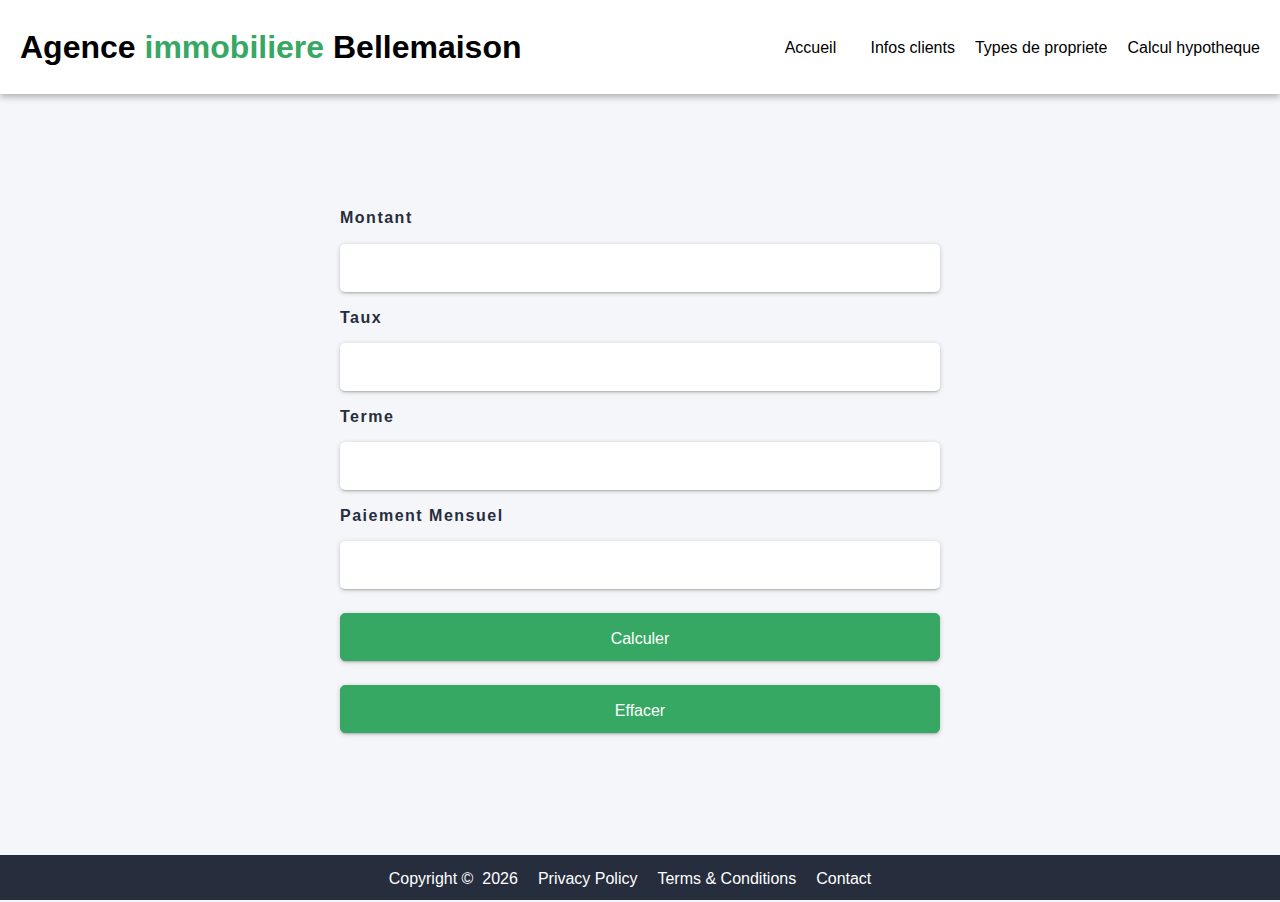
<file: calculhypotheque.html>
<!DOCTYPE html>
<html lang="en">

<head>
  <meta charset="UTF-8">
  <meta http-equiv="X-UA-Compatible" content="IE=edge">
  <meta name="viewport" content="width=device-width, initial-scale=1.0">
  <meta name="description" content="Agence immobiliere Bellemaison - Acheter une maison, une propriete de vos reves.">
  <meta name="keywords" content="maison,condo,duplex, propriete">
  <meta name="author" content="Brian Gotti">
  <title>Agence Immobiliere Bellemaison - Calcul hypotheque</title>
  <link rel="stylesheet" href="css/style.css">
</head>

<!-- Nav -->

<body class="formflex">
  <nav>
    <div class="container">
      <header>
        <h1><a href="index.html">Agence <span class="green">immobiliere</span> Bellemaison</a></h1>
        <div class="hamburger">
          <div class="line"></div>
          <div class="line"></div>
          <div class="line"></div>
        </div>

      </header>

      <ul class="menu">
        <li><a href="index.html">Accueil</a></li>
        <li><a href="infosclients.html">Infos clients</a></li>
        <li><a href="typesdeproprietes.html">Types de propriete</a></li>
        <li><a href="calculhypotheque.html">Calcul hypotheque</a></li>
      </ul>
    </div>

  </nav>

  <!-- Nav -->

  <!-- Form -->

  <form name="formulaire" action="#">
    <label for="montant">Montant</label>
    <input type="text" size="35" name="montant" required>

    <label for="taux">Taux</label>
    <input type="text" size="35" name="taux" required>

    <label for="terme">Terme</label>
    <input type="text" size="35" name="terme" required>

    <label for="paye_mensuel">Paiement Mensuel</label>
    <input type="text" size="35" name="paye_mensuel">

    <input type="button" class="button" value="Calculer" onclick="calculer(this.form);">
    <input type="button" class="button" name="Effacer" value="Effacer" onclick="this.form.reset();">

  </form>

  <!-- Form -->

  <!-- Footer -->

  <footer>
    <div class="container">
      <p>Copyright &copy; &nbsp;<span id="annee"></span></p>
      <ul class="footer__menu">
        <li><a href="privacypolicy.html">Privacy Policy</a></li>
        <li><a href="termsandconditions.html">Terms & Conditions</a></li>
        <li><a href="contact.html">Contact</a></li>
      </ul>
    </div>
  </footer>

  <!-- Footer -->

  <script src="js/calculhypotheque.js"></script>
</body>

</html>
</file>
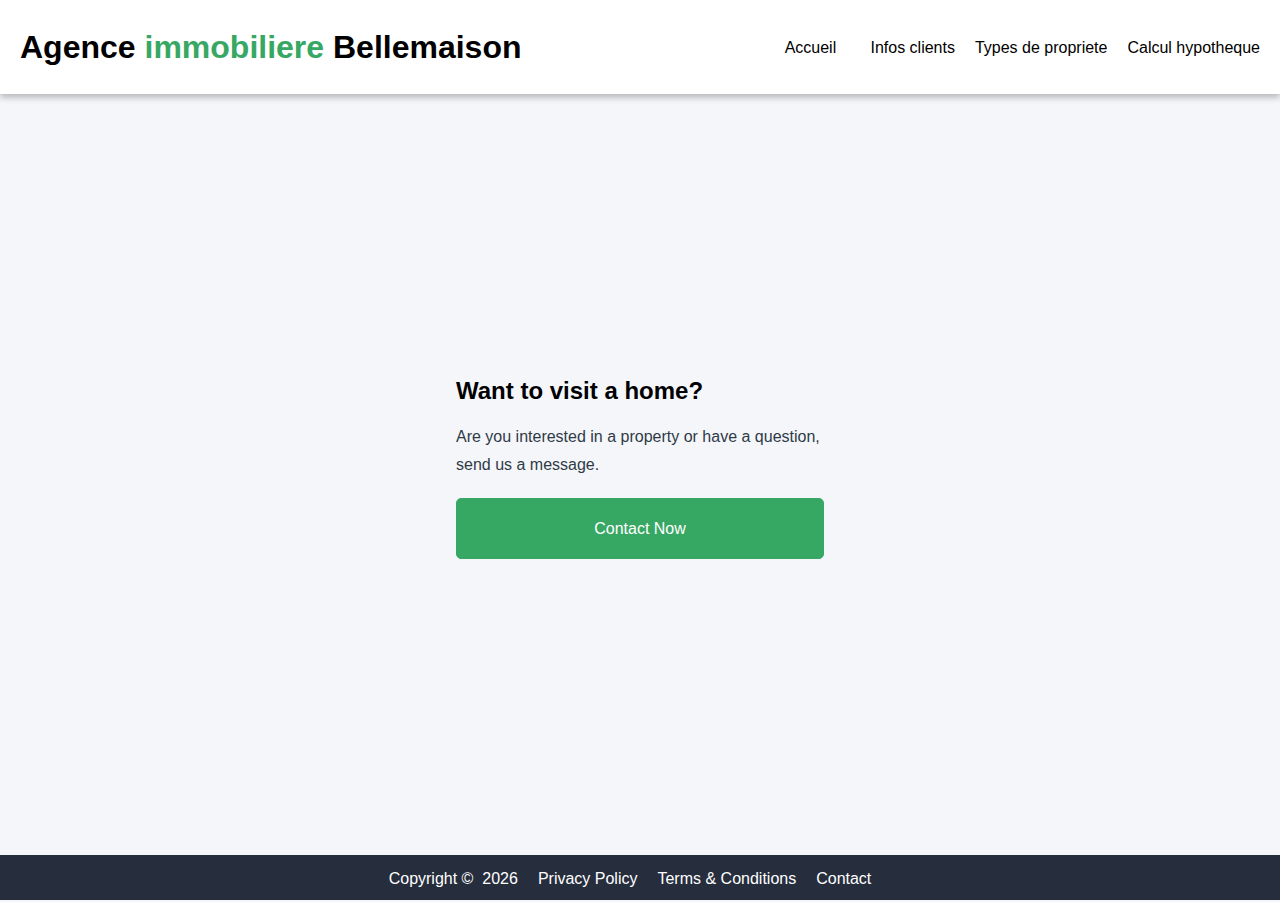
<file: contact.html>
<!DOCTYPE html>
<html lang="en">

<head>
  <meta charset="UTF-8">
  <meta http-equiv="X-UA-Compatible" content="IE=edge">
  <meta name="viewport" content="width=device-width, initial-scale=1.0">
  <meta name="description" content="Agence immobiliere Bellemaison - Acheter une maison, une propriete de vos reves.">
  <meta name="keywords" content="maisons,condos,duplex,unifamiliales,propriete">
  <meta name="author" content="Brian Gotti">
  <title>Agence Immobiliere Bellemaison - Contact</title>
  <link rel="stylesheet" href="css/style.css">
</head>

<!-- Nav -->

<body class="formflex">
  <nav>
  <div class="container">
      <header>
        <h1><a href="index.html">Agence <span class="green">immobiliere</span> Bellemaison</a></h1>
        <div class="hamburger">
          <div class="line"></div>
          <div class="line"></div>
          <div class="line"></div>
        </div>

      </header>

      <ul class="menu">
        <li><a href="index.html">Accueil</a></li>
        <li><a href="infosclients.html">Infos clients</a></li>
        <li><a href="typesdeproprietes.html">Types de propriete</a></li>
        <li><a href="calculhypotheque.html">Calcul hypotheque</a></li>
      </ul>
    </div>


  </nav>

  <!-- Nav -->

  <!-- Contact -->

  <div class="contact">
      <h2>Want to visit a home?</h2>
        <p>Are you interested in a property or have a question, send us a message.</p>
        <a class="button" href="mailto:info@bellemaison.com">Contact Now</a>
  </div>


  <!-- Contact -->

  <!-- Footer -->

  <footer>
    <div class="container">
      <p>Copyright &copy; &nbsp;<span id="annee"></span></p>
      <ul class="footer__menu">
        <li><a href="privacypolicy.html">Privacy Policy</a></li>
        <li><a href="termsandconditions.html">Terms & Conditions</a></li>
        <li><a href="contact.html">Contact</a></li>
      </ul>
    </div>
  </footer>

  <!-- Footer -->

  <script src="js/formulaire.js"></script>

</body>

</html>
</file>
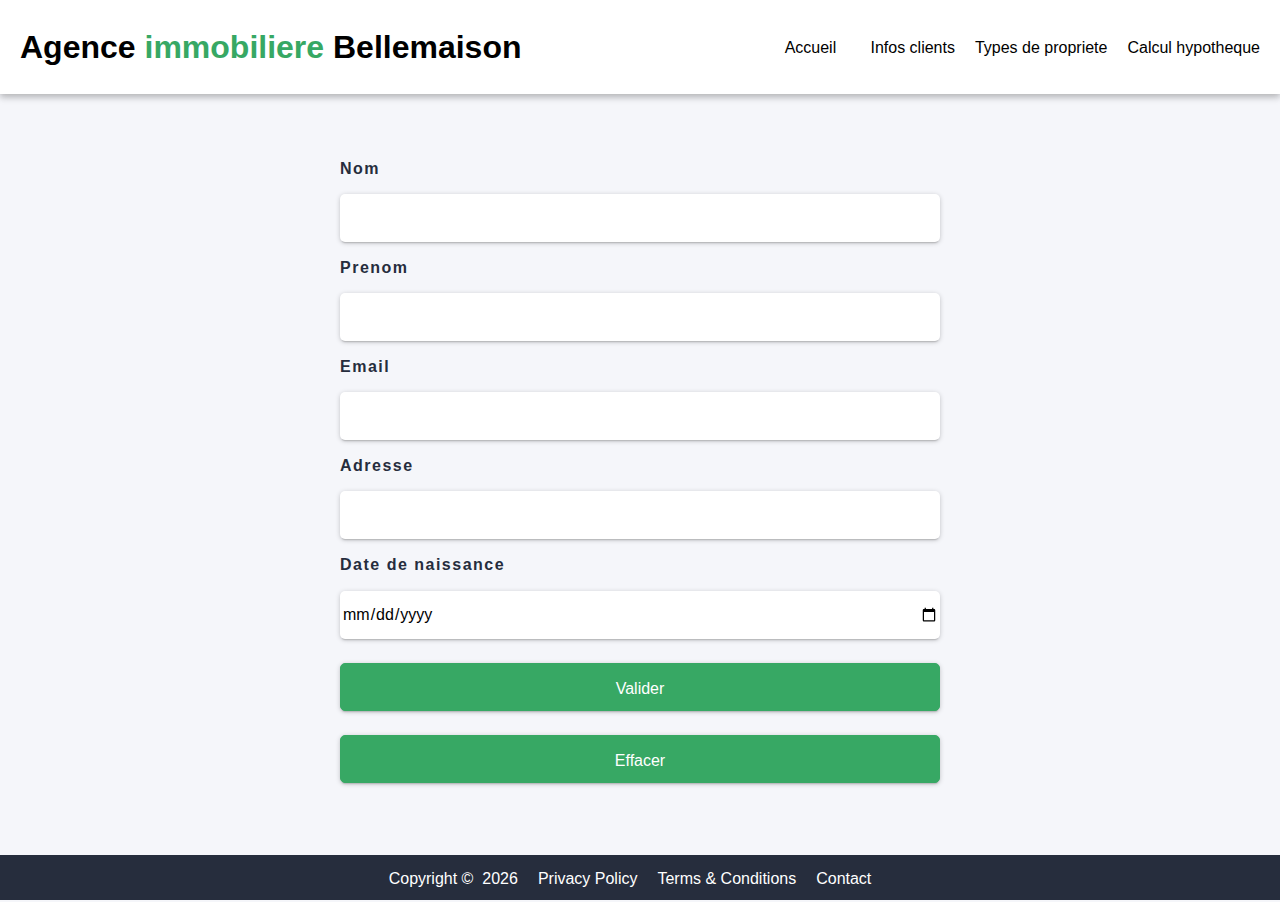
<file: infosclients.html>
<!DOCTYPE html>
<html lang="en">

<head>
  <meta charset="UTF-8">
  <meta http-equiv="X-UA-Compatible" content="IE=edge">
  <meta name="viewport" content="width=device-width, initial-scale=1.0">
  <meta name="description" content="Agence immobiliere Bellemaison - Acheter une maison, une propriete de vos reves.">
  <meta name="keywords" content="maisons,condos,duplex,unifamiliales,propriete">
  <meta name="author" content="Brian Gotti">
  <title>Agence Immobiliere Bellemaison - Infos Clients</title>
  <link rel="stylesheet" href="css/style.css">
</head>

<!-- Nav -->

<body class="formflex">
  <nav>
    <div class="container">
      <header>
        <h1><a href="index.html">Agence <span class="green">immobiliere</span> Bellemaison</a></h1>
        <div class="hamburger">
          <div class="line"></div>
          <div class="line"></div>
          <div class="line"></div>
        </div>

      </header>

      <ul class="menu">
        <li><a href="index.html">Accueil</a></li>
        <li><a href="infosclients.html">Infos clients</a></li>
        <li><a href="typesdeproprietes.html">Types de propriete</a></li>
        <li><a href="calculhypotheque.html">Calcul hypotheque</a></li>
      </ul>
    </div>


  </nav>

  <!-- Nav -->

  <!-- Formulaire -->

  <form name="formulaire" action="#">
    <label for="nom">Nom</label>
    <input type="text" size="35" name="nom" required>

    <label for="prenom">Prenom</label>
    <input type="text" size="35" name="prenom" required>

    <label for="email">Email</label>
    <input type="email" size="35" name="email" required>

    <label for="adresse">Adresse</label>
    <input type="text" size="35" name="adresse" required>

    <label for="datenaissance">Date de naissance</label>
    <input type="date" size="35" name="datenaissance" required>

    <input type="button" class="button" value="Valider" onclick="confirmer(this.form);">
    <input type="button" class="button" name="Effacer" value="Effacer" onclick="this.form.reset();">
  </form>

  <!-- Formulaire -->

  <!-- Footer -->

  <footer>
    <div class="container">
      <p>Copyright &copy; &nbsp;<span id="annee"></span></p>
      <ul class="footer__menu">
        <li><a href="privacypolicy.html">Privacy Policy</a></li>
        <li><a href="termsandconditions.html">Terms & Conditions</a></li>
        <li><a href="contact.html">Contact</a></li>
      </ul>
    </div>
  </footer>

  <!-- Footer -->

  <script src="js/formulaire.js"></script>

</body>

</html>
</file>
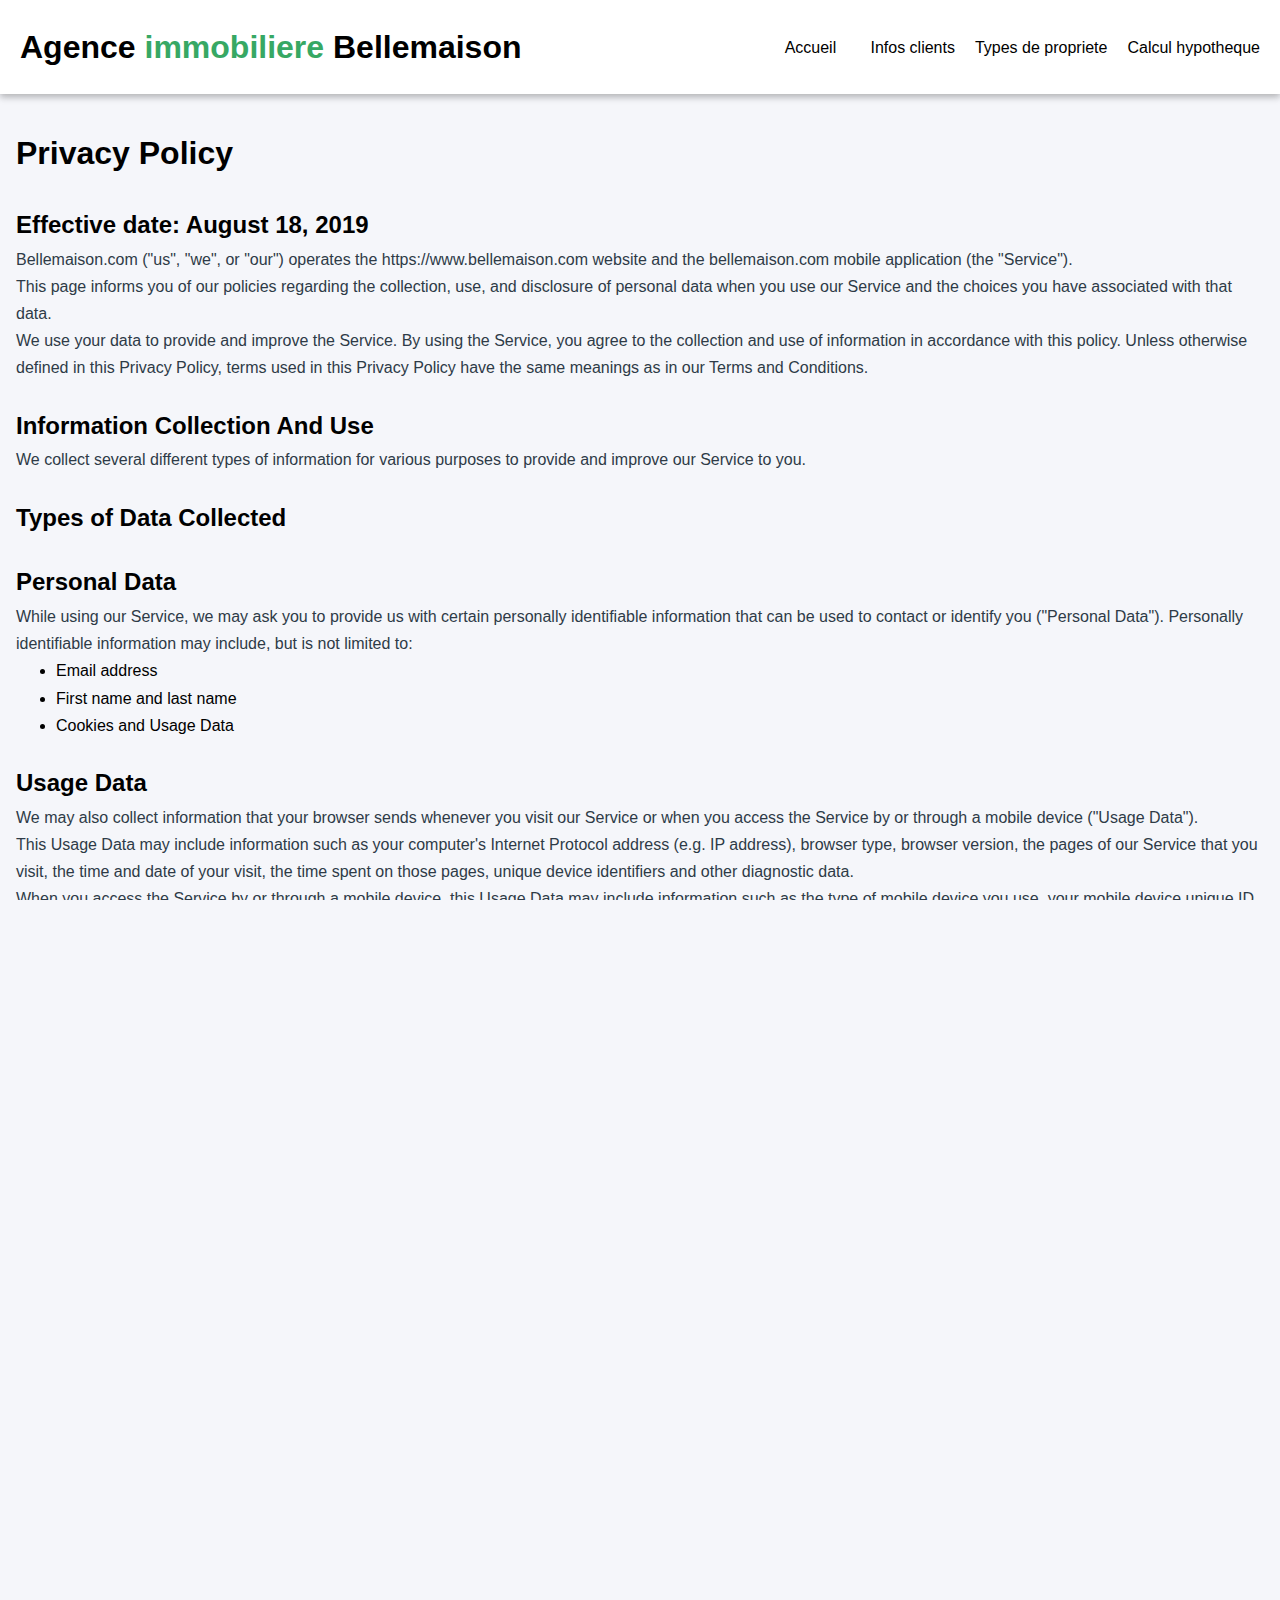
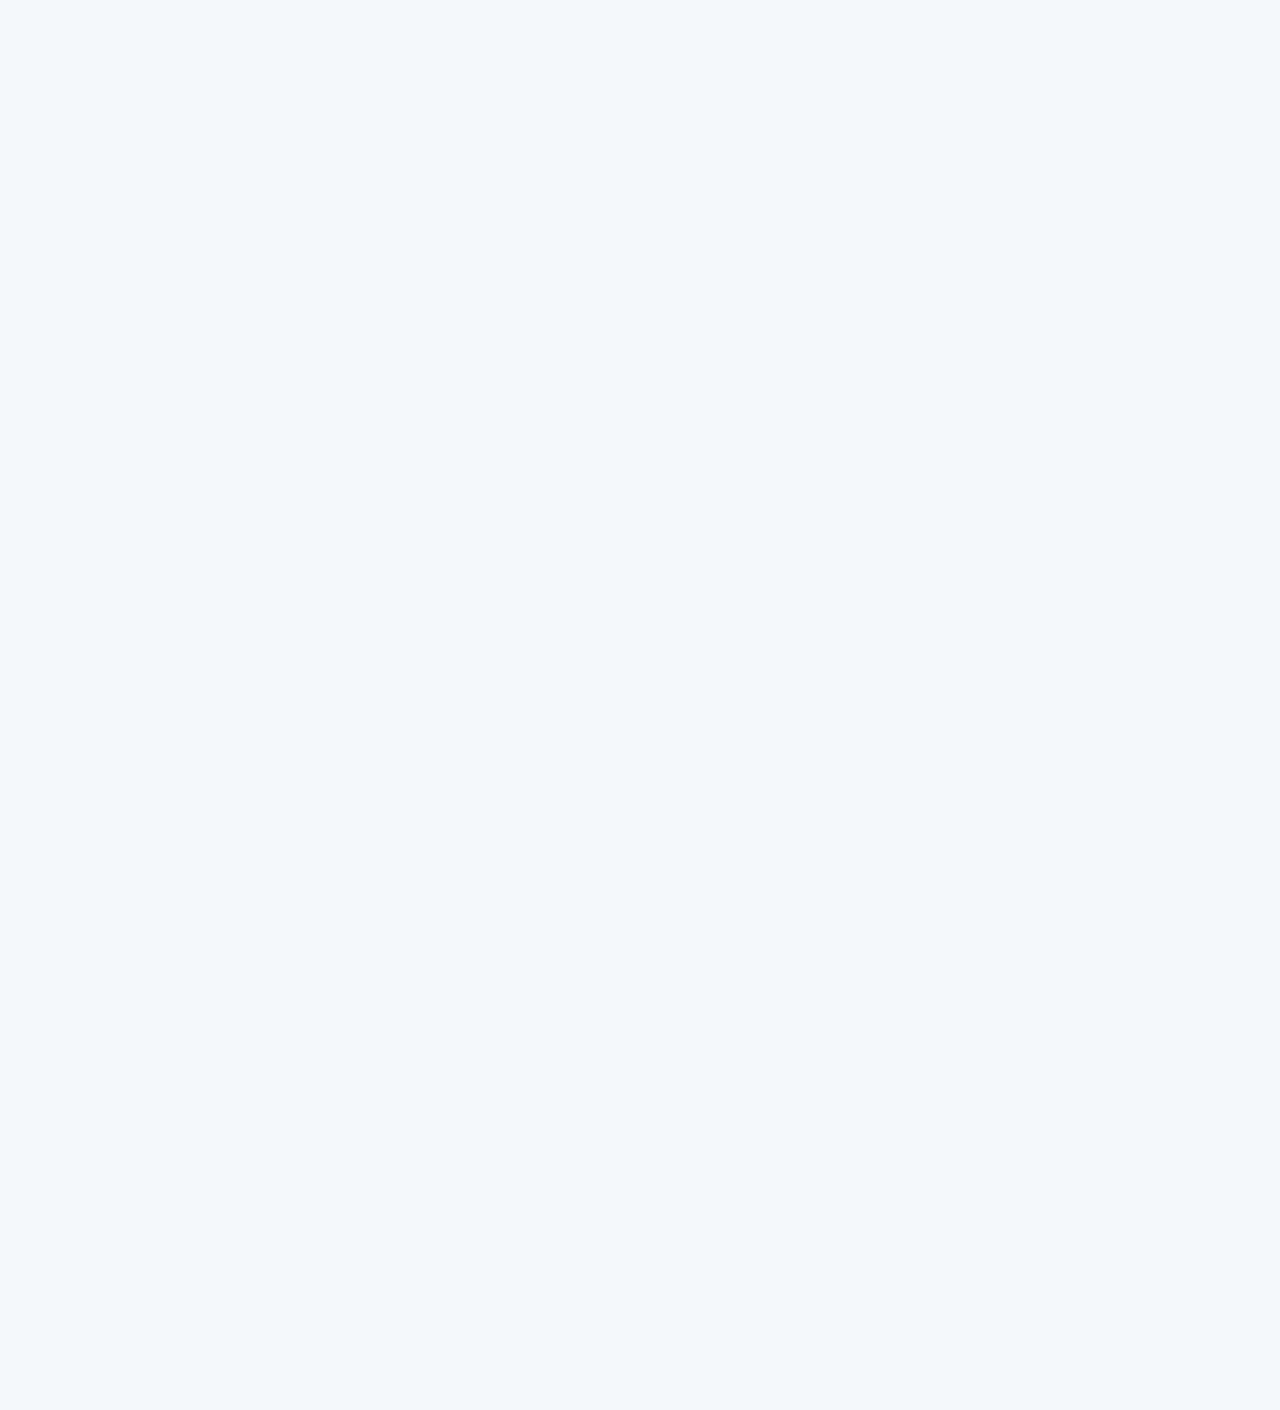
<file: privacypolicy.html>
<!DOCTYPE html>
<html lang="en">

<head>
  <meta charset="UTF-8">
  <meta http-equiv="X-UA-Compatible" content="IE=edge">
  <meta name="viewport" content="width=device-width, initial-scale=1.0">
  <meta name="description" content="Agence immobiliere Bellemaison - Acheter une maison, une propriete de vos reves.">
  <meta name="keywords" content="maisons,condos,duplex,unifamiliales,propriete">
  <meta name="author" content="Brian Gotti">
  <title>Agence Immobiliere Bellemaison - Privacy Policy</title>
  <link rel="stylesheet" href="css/style.css">
</head>

<!-- Nav -->

<body class="formflex">
  <nav>
   <div class="container">
      <header>
        <h1><a href="index.html">Agence <span class="green">immobiliere</span> Bellemaison</a></h1>
        <div class="hamburger">
          <div class="line"></div>
          <div class="line"></div>
          <div class="line"></div>
        </div>

      </header>

      <ul class="menu">
        <li><a href="index.html">Accueil</a></li>
        <li><a href="infosclients.html">Infos clients</a></li>
        <li><a href="typesdeproprietes.html">Types de propriete</a></li>
        <li><a href="calculhypotheque.html">Calcul hypotheque</a></li>
      </ul>
    </div>


  </nav>

  <!-- Nav -->

  <!-- Privacy Policy -->


  <div class="terms">

  <h1 class="center">Privacy Policy</h1>


  <h2><strong>Effective date: August 18, 2019</strong></h2>


  <p>Bellemaison.com ("us", "we", or "our") operates the  https://www.bellemaison.com website and the bellemaison.com mobile application (the "Service").</p>

  <p>This page informs you of our policies regarding the collection, use, and disclosure of personal data when you use our Service and the choices you have associated with that data.</p>

  <p>We use your data to provide and improve the Service. By using the Service, you agree to the collection and use of information in accordance with this policy. Unless otherwise defined in this Privacy Policy, terms used in this Privacy Policy have the same meanings as in our Terms and Conditions.</p>


  <h2>Information Collection And Use</h2>

  <p>We collect several different types of information for various purposes to provide and improve our Service to you.</p>

  <h2>Types of Data Collected</h2>

  <h2>Personal Data</h2>

  <p>While using our Service, we may ask you to provide us with certain personally identifiable information that can be used to contact or identify you ("Personal Data"). Personally identifiable information may include, but is not limited to:</p>

  <ul>
  <li>Email address</li><li>First name and last name</li><li>Cookies and Usage Data</li>
  </ul>

  <h2>Usage Data</h2>

  <p>We may also collect information that your browser sends whenever you visit our Service or when you access the Service by or through a mobile device ("Usage Data").</p>
  <p>This Usage Data may include information such as your computer's Internet Protocol address (e.g. IP address), browser type, browser version, the pages of our Service that you visit, the time and date of your visit, the time spent on those pages, unique device identifiers and other diagnostic data.</p>
  <p>When you access the Service by or through a mobile device, this Usage Data may include information such as the type of mobile device you use, your mobile device unique ID, the IP address of your mobile device, your mobile operating system, the type of mobile Internet browser you use, unique device identifiers and other diagnostic data.</p>

  <h2>Tracking & Cookies Data</h2>
  <p>We use cookies and similar tracking technologies to track the activity on our Service and hold certain information.</p>
  <p>Cookies are files with small amount of data which may include an anonymous unique identifier. Cookies are sent to your browser from a website and stored on your device. Tracking technologies also used are beacons, tags, and scripts to collect and track information and to improve and analyze our Service.</p>
  <p>You can instruct your browser to refuse all cookies or to indicate when a cookie is being sent. However, if you do not accept cookies, you may not be able to use some portions of our Service.</p>
  <p>Examples of Cookies we use:</p>
  <ul>
      <li><strong>Session Cookies.</strong> We use Session Cookies to operate our Service.</li>
      <li><strong>Preference Cookies.</strong> We use Preference Cookies to remember your preferences and various settings.</li>
      <li><strong>Security Cookies.</strong> We use Security Cookies for security purposes.</li>
  </ul>

  <h2>Use of Data</h2>

  <p>Briangotti.com uses the collected data for various purposes:</p>
  <ul>
      <li>To provide and maintain the Service</li>
      <li>To notify you about changes to our Service</li>
      <li>To allow you to participate in interactive features of our Service when you choose to do so</li>
      <li>To provide customer care and support</li>
      <li>To provide analysis or valuable information so that we can improve the Service</li>
      <li>To monitor the usage of the Service</li>
      <li>To detect, prevent and address technical issues</li>
  </ul>

  <h2>Transfer Of Data</h2>
  <p>Your information, including Personal Data, may be transferred to — and maintained on — computers located outside of your state, province, country or other governmental jurisdiction where the data protection laws may differ than those from your jurisdiction.</p>
  <p>If you are located outside Canada and choose to provide information to us, please note that we transfer the data, including Personal Data, to Canada and process it there.</p>
  <p>Your consent to this Privacy Policy followed by your submission of such information represents your agreement to that transfer.</p>
  <p>Bellemaison.com will take all steps reasonably necessary to ensure that your data is treated securely and in accordance with this Privacy Policy and no transfer of your Personal Data will take place to an organization or a country unless there are adequate controls in place including the security of your data and other personal information.</p>

  <h2>Disclosure Of Data</h2>

  <h2>Legal Requirements</h2>
  <p>Bellemaison.com  may disclose your Personal Data in the good faith belief that such action is necessary to:</p>
  <ul>
      <li>To comply with a legal obligation</li>
      <li>To protect and defend the rights or property of Bellemaison.com </li>
      <li>To prevent or investigate possible wrongdoing in connection with the Service</li>
      <li>To protect the personal safety of users of the Service or the public</li>
      <li>To protect against legal liability</li>
  </ul>

  <h2>Security Of Data</h2>
  <p>The security of your data is important to us, but remember that no method of transmission over the Internet, or method of electronic storage is 100% secure. While we strive to use commercially acceptable means to protect your Personal Data, we cannot guarantee its absolute security.</p>

  <h2>Service Providers</h2>
  <p>We may employ third party companies and individuals to facilitate our Service ("Service Providers"), to provide the Service on our behalf, to perform Service-related services or to assist us in analyzing how our Service is used.</p>
  <p>These third parties have access to your Personal Data only to perform these tasks on our behalf and are obligated not to disclose or use it for any other purpose.</p>



  <h2>Links To Other Sites</h2>
  <p>Our Service may contain links to other sites that are not operated by us. If you click on a third party link, you will be directed to that third party's site. We strongly advise you to review the Privacy Policy of every site you visit.</p>
  <p>We have no control over and assume no responsibility for the content, privacy policies or practices of any third party sites or services.</p>


  <h2>Children's Privacy</h2>
  <p>Our Service does not address anyone under the age of 18 ("Children").</p>
  <p>We do not knowingly collect personally identifiable information from anyone under the age of 18. If you are a parent or guardian and you are aware that your Children has provided us with Personal Data, please contact us. If we become aware that we have collected Personal Data from children without verification of parental consent, we take steps to remove that information from our servers.</p>


  <h2>Changes To This Privacy Policy</h2>
  <p>We may update our Privacy Policy from time to time. We will notify you of any changes by posting the new Privacy Policy on this page.</p>
  <p>We will let you know via email and/or a prominent notice on our Service, prior to the change becoming effective and update the "effective date" at the top of this Privacy Policy.</p>
  <p>You are advised to review this Privacy Policy periodically for any changes. Changes to this Privacy Policy are effective when they are posted on this page.</p>


  <h2>Contact Us</h2>
  <p>If you have any questions about this Privacy Policy, please contact us:</p>
  <ul>
          <li>By email: info@bellemaison.com</li>
              <li>By visiting this page on our website: http://www.bellemaison.com/contact</li>
  </ul>



</div>
  <!-- Privacy Policy -->

  <!-- Footer -->

  <footer>
    <div class="container">
      <p>Copyright &copy; &nbsp;<span id="annee"></span></p>
      <ul class="footer__menu">
        <li><a href="privacypolicy.html">Privacy Policy</a></li>
        <li><a href="termsandconditions.html">Terms & Conditions</a></li>
        <li><a href="contact.html">Contact</a></li>
      </ul>
    </div>
  </footer>

  <!-- Footer -->

  <script src="js/formulaire.js"></script>

</body>

</html>
</file>
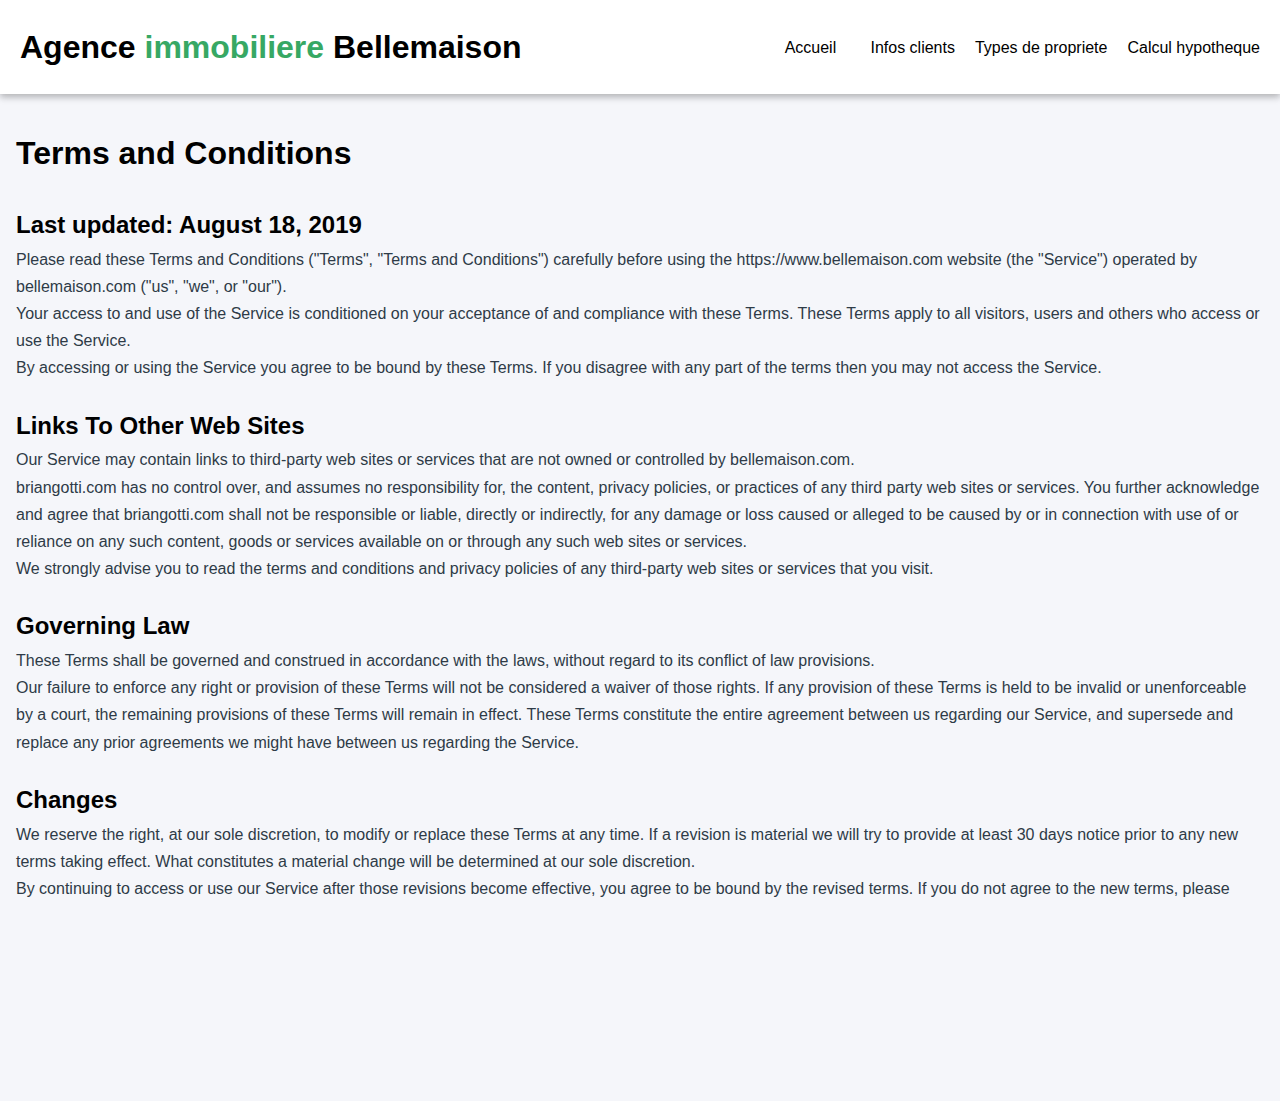
<file: termsandconditions.html>
<!DOCTYPE html>
<html lang="en">

<head>
  <meta charset="UTF-8">
  <meta http-equiv="X-UA-Compatible" content="IE=edge">
  <meta name="viewport" content="width=device-width, initial-scale=1.0">
  <meta name="description" content="Agence immobiliere Bellemaison - Acheter une maison, une propriete de vos reves.">
  <meta name="keywords" content="maisons,condos,duplex,unifamiliales,propriete">
  <meta name="author" content="Brian Gotti">
  <title>Agence Immobiliere Bellemaison - Terms and Conditions</title>
  <link rel="stylesheet" href="css/style.css">
</head>

<!-- Nav -->

<body class="formflex">
  <nav>
     <div class="container">
      <header>
        <h1><a href="index.html">Agence <span class="green">immobiliere</span> Bellemaison</a></h1>
        <div class="hamburger">
          <div class="line"></div>
          <div class="line"></div>
          <div class="line"></div>
        </div>

      </header>

      <ul class="menu">
        <li><a href="index.html">Accueil</a></li>
        <li><a href="infosclients.html">Infos clients</a></li>
        <li><a href="typesdeproprietes.html">Types de propriete</a></li>
        <li><a href="calculhypotheque.html">Calcul hypotheque</a></li>
      </ul>
    </div>


  </nav>

  <!-- Nav -->

  <!-- Terms and Conditions -->


  <div class="terms">

  <h1 class="center">Terms and Conditions</h1>


  <h2><strong>Last updated: August 18, 2019</strong></h2>


  <p>Please read these Terms and Conditions ("Terms", "Terms and Conditions") carefully before using the https://www.bellemaison.com website (the "Service") operated by bellemaison.com ("us", "we", or "our").</p>

  <p>Your access to and use of the Service is conditioned on your acceptance of and compliance with these Terms. These Terms apply to all visitors, users and others who access or use the Service.</p>

  <p>By accessing or using the Service you agree to be bound by these Terms. If you disagree with any part of the terms then you may not access the Service.</p>




  <h2>Links To Other Web Sites</h2>

  <p>Our Service may contain links to third-party web sites or services that are not owned or controlled by bellemaison.com.</p>

  <p>briangotti.com has no control over, and assumes no responsibility for, the content, privacy policies, or practices of any third party web sites or services. You further acknowledge and agree that briangotti.com shall not be responsible or liable, directly or indirectly, for any damage or loss caused or alleged to be caused by or in connection with use of or reliance on any such content, goods or services available on or through any such web sites or services.</p>

  <p>We strongly advise you to read the terms and conditions and privacy policies of any third-party web sites or services that you visit.</p>




  <h2>Governing Law</h2>

  <p>These Terms shall be governed and construed in accordance with the laws, without regard to its conflict of law provisions.</p>

  <p>Our failure to enforce any right or provision of these Terms will not be considered a waiver of those rights. If any provision of these Terms is held to be invalid or unenforceable by a court, the remaining provisions of these Terms will remain in effect. These Terms constitute the entire agreement between us regarding our Service, and supersede and replace any prior agreements we might have between us regarding the Service.</p>


  <h2>Changes</h2>

  <p>We reserve the right, at our sole discretion, to modify or replace these Terms at any time. If a revision is material we will try to provide at least 30 days notice prior to any new terms taking effect. What constitutes a material change will be determined at our sole discretion.</p>

  <p>By continuing to access or use our Service after those revisions become effective, you agree to be bound by the revised terms. If you do not agree to the new terms, please stop using the Service.</p>


  <h2>Contact Us</h2>

  <p>If you have any questions about these Terms, please contact us.</p>

  </div>


  <!-- Terms and Conditions -->

  <!-- Footer -->

  <footer>
    <div class="container">
      <p>Copyright &copy; &nbsp;<span id="annee"></span></p>
      <ul class="footer__menu">
        <li><a href="privacypolicy.html">Privacy Policy</a></li>
        <li><a href="termsandconditions.html">Terms & Conditions</a></li>
        <li><a href="contact.html">Contact</a></li>
      </ul>
    </div>
  </footer>

  <!-- Footer -->

  <script src="js/formulaire.js"></script>

</body>

</html>
</file>
<file: css/style.css>
/* Variables pour les couleurs*/
/* Variables pour les couleurs*/
/* Generales */
* {
  margin: 0;
  box-sizing: border-box;
  -webkit-box-sizing: border-box;
  -moz-box-sizing: border-box;
}

body {
  font-family: "Helvetica Neue", Arial, sans-serif;
  line-height: 1.7;
  overflow-x: hidden;
}

html {
  overflow-x: hidden;
}

/* Generales */
/* Flex and Container Variables */
/* Flex and Container Variables */
header {
  background: #fff;
}

.green {
  color: #37a864;
}

/* Nav */
nav {
  background: #fff;
  -webkit-box-shadow: 0 3px 6px 0 rgba(0, 0, 0, 0.14), 0 3px 8px 0 rgba(0, 0, 0, 0.16);
          box-shadow: 0 3px 6px 0 rgba(0, 0, 0, 0.14), 0 3px 8px 0 rgba(0, 0, 0, 0.16);
  position: relative;
  top: 0;
  width: 100%;
  z-index: 999;
}

nav a {
  color: #000;
  text-decoration: none;
}

nav ul {
  list-style-type: none;
}

nav ul li {
  padding: 20px 10px;
}

nav ul li:hover {
  text-decoration: underline;
}

nav ul li.noline {
  text-decoration: none;
}

nav h1 {
  color: #000;
  padding: 20px;
}

/* Nav */
p {
  color: #2e3b47;
}

/* Hero Banner */
.wrapper {
  display: -webkit-box;
  display: -ms-flexbox;
  display: flex;
  margin-bottom: auto;
  -webkit-box-orient: vertical;
  -webkit-box-direction: normal;
      -ms-flex-direction: column;
          flex-direction: column;
  background: #f5f6fa;
}

.wrapper .banner .hero {
  background-image: -webkit-gradient(linear, left top, left bottom, from(rgba(0, 0, 0, 0.2)), to(rgba(0, 0, 0, 0.2))), url("../images/hero.jpg");
  background-image: linear-gradient(rgba(0, 0, 0, 0.2), rgba(0, 0, 0, 0.2)), url("../images/hero.jpg");
  background-position: center;
  background-repeat: no-repeat;
  background-size: cover;
  height: 50vh;
  -o-object-fit: contain;
     object-fit: contain;
}

.wrapper .banner .vert {
  background: #37a864;
}

.wrapper .banner .vert p {
  height: 50vh;
  width: 100%;
  display: -webkit-box;
  display: -ms-flexbox;
  display: flex;
  -webkit-box-align: center;
      -ms-flex-align: center;
          align-items: center;
  -webkit-box-pack: center;
      -ms-flex-pack: center;
          justify-content: center;
  font-size: 1.5em;
  text-align: center;
  color: #fff;
  padding: 0 1em;
}

.wrapper .box i {
  color: #262d3d;
}

.wrapper .box a {
  text-decoration: none;
  color: #000;
}

/* Hero Banner */
/* Form */
.formflex {
  height: 100vh;
  display: -webkit-box;
  display: -ms-flexbox;
  display: flex;
  -webkit-box-orient: vertical;
  -webkit-box-direction: normal;
      -ms-flex-direction: column;
          flex-direction: column;
  background: #f5f6fa;
}

.formflex form {
  display: -webkit-box;
  display: -ms-flexbox;
  display: flex;
  margin: auto 0;
  -webkit-box-orient: vertical;
  -webkit-box-direction: normal;
      -ms-flex-direction: column;
          flex-direction: column;
}

label {
  letter-spacing: 1.5px;
  margin: 0 auto !important;
  display: block !important;
  float: none !important;
  color: #262d3d;
  font-weight: 700;
}

input {
  margin: 0.75em auto !important;
  display: block !important;
  float: none !important;
  height: 3em !important;
  font-family: "Helvetica Neue", Arial, sans-serif;
  font-size: 1em;
  border-radius: 5px;
  background: #fff;
  border: 1px solid transparent;
  -webkit-box-shadow: 0 2px 2px 0 rgba(0, 0, 0, 0.04), 0 3px 1px -2px rgba(0, 0, 0, 0.12), 0 1px 5px 0 rgba(0, 0, 0, 0.2);
          box-shadow: 0 2px 2px 0 rgba(0, 0, 0, 0.04), 0 3px 1px -2px rgba(0, 0, 0, 0.12), 0 1px 5px 0 rgba(0, 0, 0, 0.2);
}

/* Button */
.button,
button {
  background: #37a864;
  color: #fff;
  border: 1px solid #37a864;
  border-radius: 5px !important;
  margin-bottom: 1em;
  padding: 1em;
  width: 150px;
  cursor: pointer;
}

input[type=text]:focus {
  outline: 1.5px solid #388aed;
}

input[type=date]:focus {
  outline: 1.5px solid #388aed;
}

input[type=email]:focus {
  outline: 1.5px solid #388aed;
}

input[type=button]:hover {
  background: #319559;
}

/* Button */
/* Form */
/* Footer */
footer {
  background: #262d3d;
  height: 5vh;
  display: -webkit-box;
  display: -ms-flexbox;
  display: flex;
  -webkit-box-align: center;
      -ms-flex-align: center;
          align-items: center;
  -webkit-box-pack: center;
      -ms-flex-pack: center;
          justify-content: center;
  color: #fff;
}

footer a {
  color: #fff;
  text-decoration: none;
}

footer p {
  color: #fff;
  display: -webkit-box;
  display: -ms-flexbox;
  display: flex;
  -webkit-box-align: center;
      -ms-flex-align: center;
          align-items: center;
}

footer ul {
  display: -webkit-box;
  display: -ms-flexbox;
  display: flex;
  list-style: none;
}

footer ul li {
  padding: 10px 10px;
}

footer ul ul li:hover {
  text-decoration: underline;
}

/* Footer */
/* Types de propriete */
.background {
  height: 100vh;
  display: -webkit-box;
  display: -ms-flexbox;
  display: flex;
  background: lightslategray;
  -webkit-box-orient: vertical;
  -webkit-box-direction: normal;
      -ms-flex-direction: column;
          flex-direction: column;
}

.background .typesproprietes {
  list-style: none;
  display: -webkit-box;
  display: -ms-flexbox;
  display: flex;
  margin: auto 0;
  -webkit-box-orient: vertical;
  -webkit-box-direction: normal;
      -ms-flex-direction: column;
          flex-direction: column;
  -webkit-box-pack: center;
      -ms-flex-pack: center;
          justify-content: center;
  -webkit-box-align: center;
      -ms-flex-align: center;
          align-items: center;
  padding: 0;
}

.background .typesproprietes a {
  color: #fff;
  text-decoration: none;
  font-size: 1.2em;
}

.background .typesproprietes a:hover {
  color: #ffcd91;
  font-size: 1.25em;
}

/* Types de propriete */
/* Terms & condition / Privacy Policy*/
.terms {
  padding: 2em 1em;
  max-width: 1600px;
  margin: auto;
}

.terms h2 {
  margin-top: 1em;
}

/* Terms & condition / Privacy Policy*/
/* Contact */
.contact {
  display: -webkit-box;
  display: -ms-flexbox;
  display: flex;
  margin: auto;
  max-width: 400px;
  -webkit-box-orient: vertical;
  -webkit-box-direction: normal;
      -ms-flex-direction: column;
          flex-direction: column;
  padding: 0 1em;
}

.contact h2 {
  margin-bottom: 0.5em;
}

.contact p,
.contact a {
  margin-bottom: 1.25em;
}

.contact a {
  text-decoration: none;
  text-align: center;
  width: 100%;
}

/* Contact */
/* 404 Error*/
.error {
  margin: auto;
}

/* 404 Error*/
@media screen and (min-width: 975px) {
  /* Nav */
  nav .container {
    display: -webkit-box;
    display: -ms-flexbox;
    display: flex;
    margin: auto;
    max-width: 1600px;
  }
  nav .container ul {
    display: -webkit-box;
    display: -ms-flexbox;
    display: flex;
    margin-left: auto;
    padding-right: 10px;
  }
  nav .container ul li {
    display: -webkit-box;
    display: -ms-flexbox;
    display: flex;
    -webkit-box-align: center;
        -ms-flex-align: center;
            align-items: center;
    -webkit-box-pack: center;
        -ms-flex-pack: center;
            justify-content: center;
    min-width: 100px;
  }
  /* Nav */
  .container {
    display: -webkit-box;
    display: -ms-flexbox;
    display: flex;
    margin: auto;
    max-width: 1600px;
  }
  .container .hero {
    width: 50%;
  }
  .container .vert {
    width: 50%;
  }
  label {
    width: 600px !important;
  }
  input {
    width: 600px !important;
  }
  /* Hamburger */
  .hamburger {
    display: none;
  }
  /* Hamburger */
  .padding {
    padding: 3em 0;
  }
  /* Boxes */
  .babyblue .info {
    overflow: auto;
    height: 38vh;
    max-width: 1600px;
    margin: auto;
    display: -webkit-box;
    display: -ms-flexbox;
    display: flex;
    -webkit-box-orient: horizontal;
    -webkit-box-direction: normal;
        -ms-flex-direction: row;
            flex-direction: row;
    -ms-flex-pack: distribute;
        justify-content: space-around;
    -webkit-box-align: center;
        -ms-flex-align: center;
            align-items: center;
  }
  .babyblue .box {
    width: 33.3%;
    text-align: center;
  }
  .babyblue .box i {
    margin-bottom: 10px;
  }
  .babyblue .box p {
    color: #000;
  }
  /* Boxes */
  /* Footer */
  footer {
    position: relative;
    bottom: 0;
    width: 100%;
  }
  footer .container {
    display: -webkit-box;
    display: -ms-flexbox;
    display: flex;
    margin: auto;
    max-width: 1600px;
  }
  footer .container p {
    display: -webkit-box;
    display: -ms-flexbox;
    display: flex;
  }
  footer .container a {
    display: -webkit-box;
    display: -ms-flexbox;
    display: flex;
  }
  footer .container ul {
    padding: 0 10px;
    display: -webkit-box;
    display: -ms-flexbox;
    display: flex;
    -webkit-box-align: center;
        -ms-flex-align: center;
            align-items: center;
    -webkit-box-pack: center;
        -ms-flex-pack: center;
            justify-content: center;
  }
}

@media screen and (max-width: 975px) {
  .menu {
    padding: 0;
    display: none;
    background: #262d3d;
  }
  .menu__active {
    display: block;
  }
  nav li {
    text-align: center;
  }
  nav li a {
    color: #fff;
  }
  nav h1 {
    margin: auto;
    text-align: center;
  }
  .banner .hero {
    display: none;
  }
  .banner .vert {
    width: 100%;
  }
  label {
    width: 95% !important;
  }
  input {
    width: 95% !important;
  }
  .top {
    margin-top: 68px;
  }
  .slideshow {
    margin-top: 68px;
  }
  /* Hamburger */
  header {
    display: -webkit-box;
    display: -ms-flexbox;
    display: flex;
    -webkit-box-align: center;
        -ms-flex-align: center;
            align-items: center;
    -webkit-box-pack: center;
        -ms-flex-pack: center;
            justify-content: center;
    padding: 0 20px;
  }
  .hamburger {
    cursor: pointer;
  }
  .hamburger div {
    -webkit-transition: -webkit-transform 0.3s ease-in;
    transition: -webkit-transform 0.3s ease-in;
    transition: transform 0.3s ease-in;
    transition: transform 0.3s ease-in, -webkit-transform 0.3s ease-in;
  }
  .line {
    width: 20px;
    height: 3px;
    background-color: #000;
  }
  .line:nth-child(2) {
    margin: 3px 0;
  }
  .toggle .line:nth-child(1) {
    -webkit-transform: rotate(-45deg) translate(-2.75px, 5.35px);
            transform: rotate(-45deg) translate(-2.75px, 5.35px);
  }
  .toggle .line:nth-child(2) {
    opacity: 0;
  }
  .toggle .line:nth-child(3) {
    -webkit-transform: rotate(45deg) translate(-2.75px, -5.35px);
            transform: rotate(45deg) translate(-2.75px, -5.35px);
  }
  .padding {
    padding: 1em 0;
  }
  /* Hamburger */
  /* Boxes */
  .babyblue .box {
    float: none;
    width: 100%;
    padding: 50px;
    text-align: center;
  }
  .babyblue .box p {
    color: #000;
  }
  /* Boxes */
  /* Footer */
  footer {
    height: 250px;
  }
  footer .container {
    margin: 1em auto;
    text-align: center;
  }
  footer .container ul {
    -webkit-box-orient: vertical;
    -webkit-box-direction: normal;
        -ms-flex-direction: column;
            flex-direction: column;
    padding: 0 10px;
  }
  footer .container p {
    padding: 0 20px;
    margin: 1em 0;
  }
  /* Footer */
  /* Form */
  form {
    padding: 2em 1em;
  }
  /* Form */
}
/*# sourceMappingURL=style.css.map */
</file>
